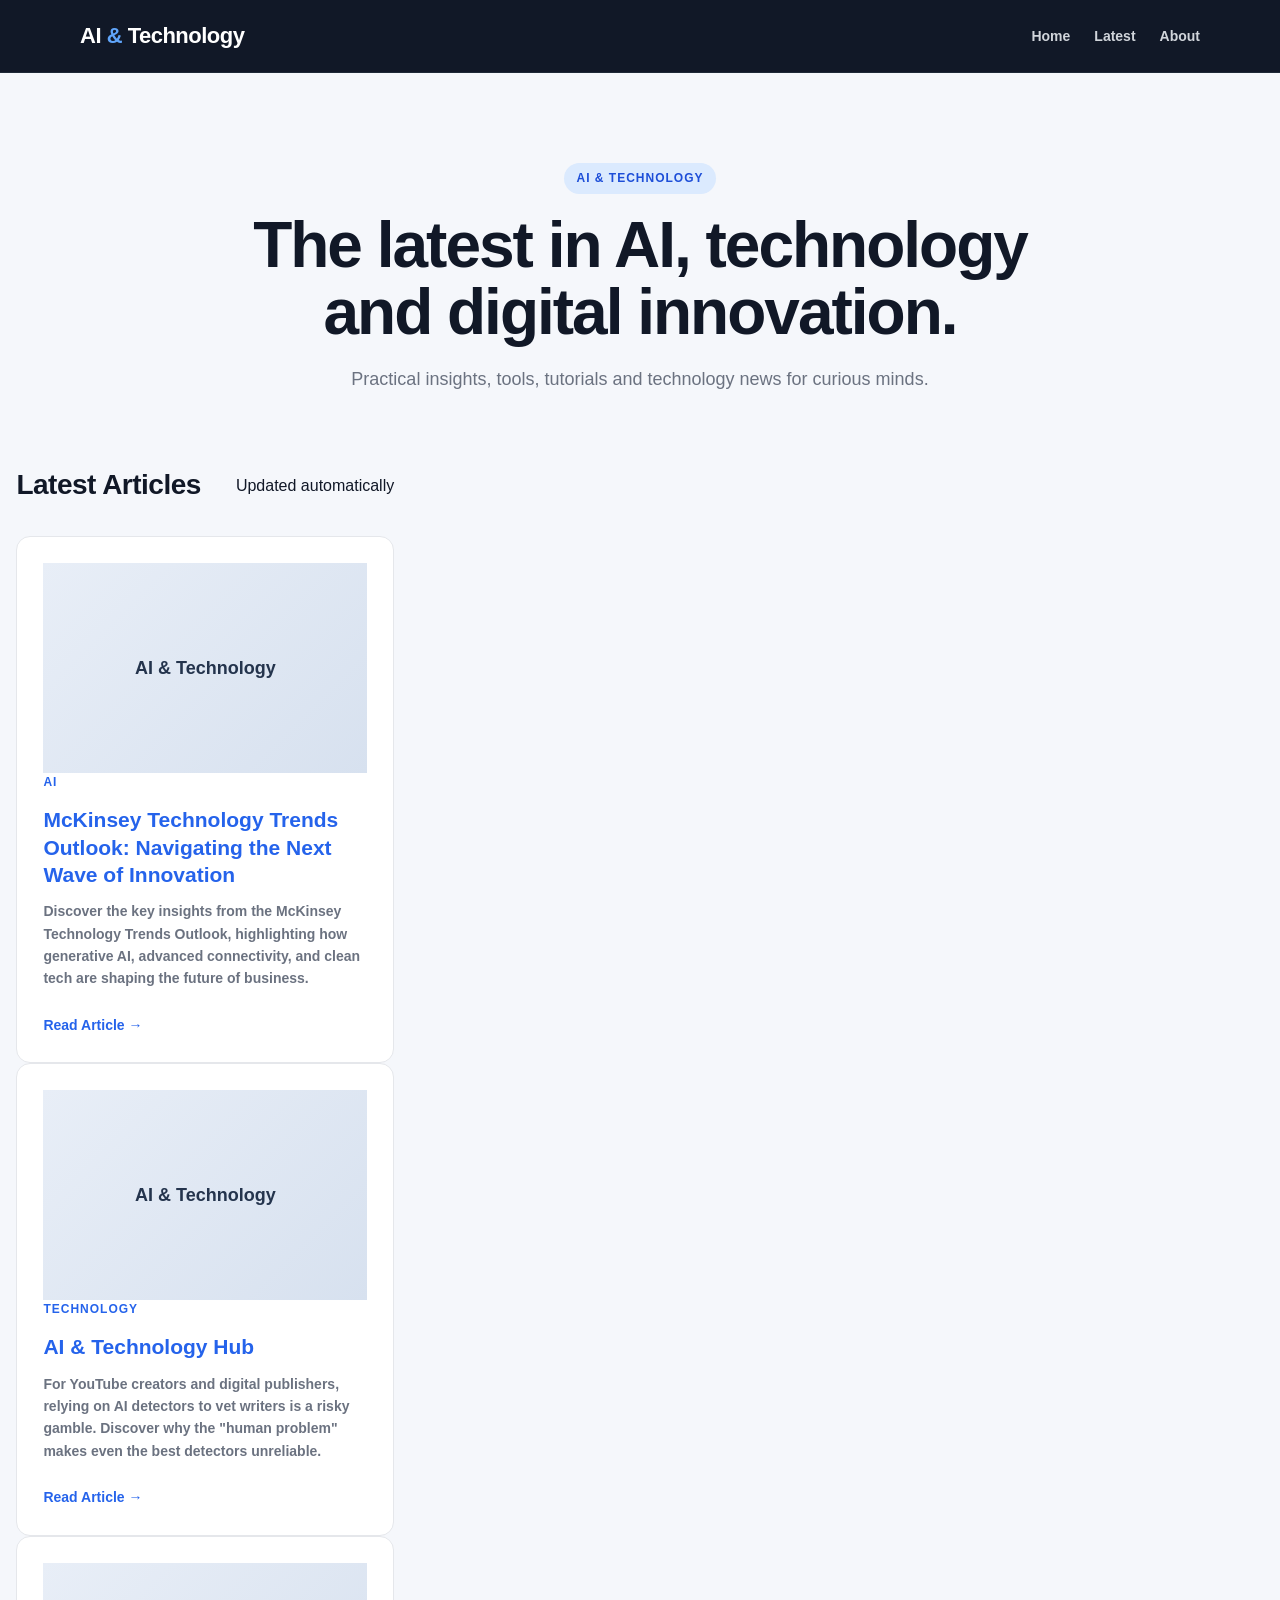
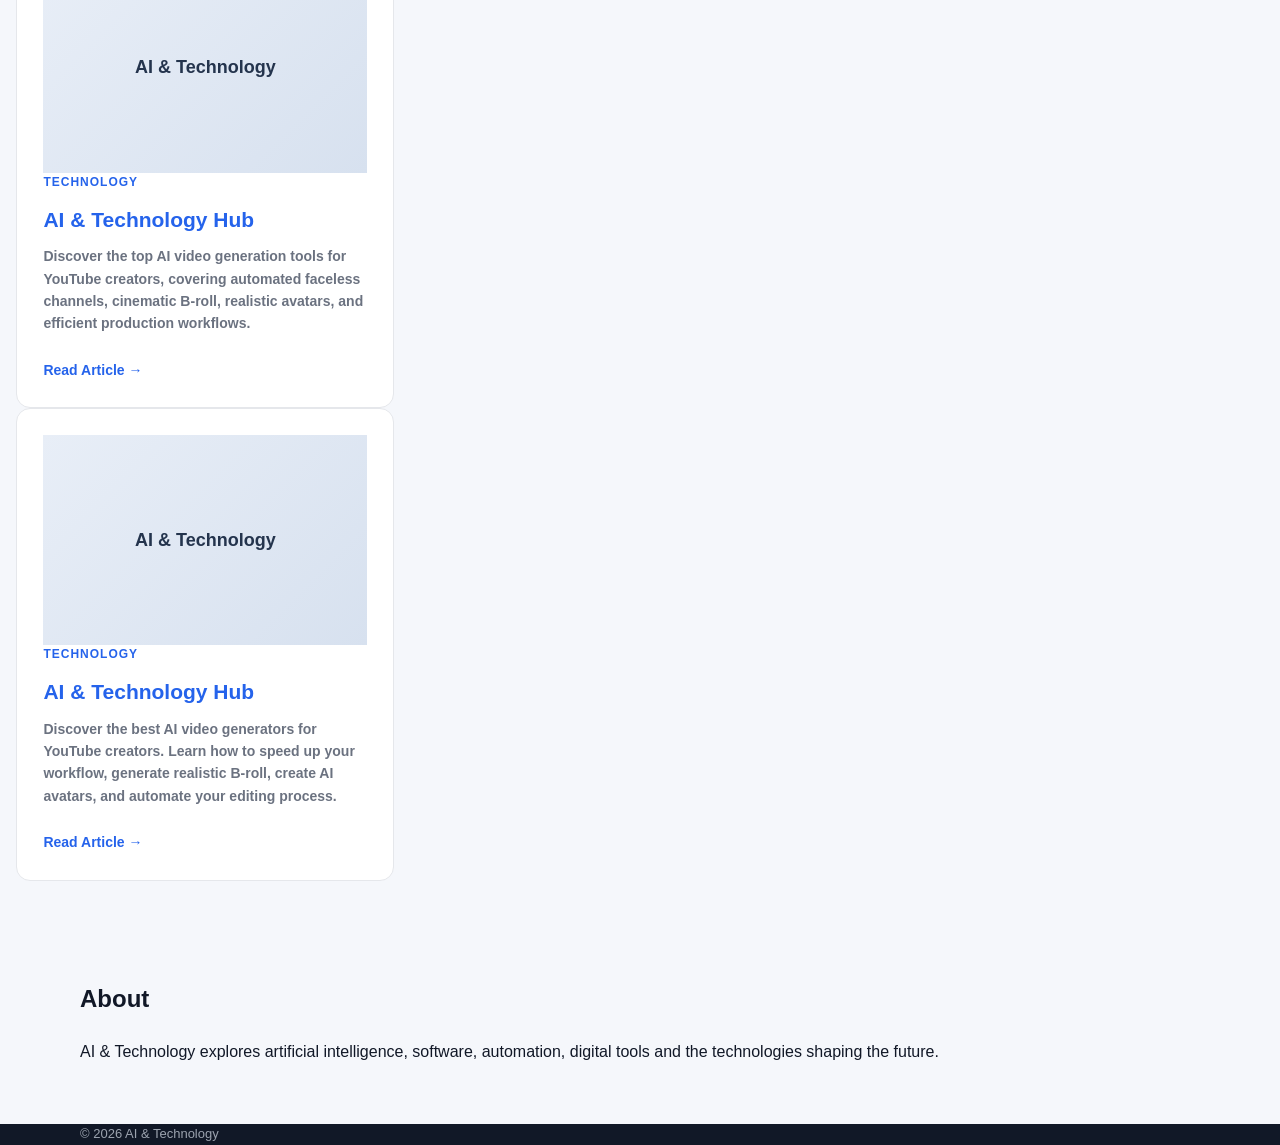
<file: index.html>
<!DOCTYPE html>

<html lang="en">

<head>

    <meta charset="UTF-8">

    <meta
        name="viewport"
        content="width=device-width, initial-scale=1.0"
    >

    <title>
        AI & Technology
    </title>

    <meta
        name="description"
        content="AI, technology, software, automation and digital innovation."
    >

    <link
        rel="stylesheet"
        href="style.css"
    >

</head>


<body>


<header class="site-header">

    <div class="container header-inner">

        <a
            href="index.html"
            class="logo"
        >
            AI <span>&</span> Technology
        </a>

        <nav>

            <a href="index.html">
                Home
            </a>

            <a href="#latest">
                Latest
            </a>

            <a href="#about">
                About
            </a>

        </nav>

    </div>

</header>


<section class="hero">

    <div class="container">

        <div class="hero-label">
            AI & TECHNOLOGY
        </div>

        <h1>
            The latest in AI,
            technology and
            digital innovation.
        </h1>

        <p>
            Practical insights, tools,
            tutorials and technology
            news for curious minds.
        </p>

    </div>

</section>


<section
    class="articles"
    id="latest"
>

    <div class="container">

        <div class="section-header">

            <h2>
                Latest Articles
            </h2>

            <span>
                Updated automatically
            </span>

        </div>


        <div class="articles-grid">

            

        <article class="card">

            <a href="posts/mckinsey-technology-trends-outlook-navigating-the-next-wave-of-innovation.html">

                <div class="card-image">

                    
            <div class="card-image-placeholder">
                AI & Technology
            </div>
            

                </div>

                <div class="card-body">

                    <div class="card-category">
                        AI
                    </div>

                    <h3>
                        McKinsey Technology Trends Outlook: Navigating the Next Wave of Innovation
                    </h3>

                    <p>
                        Discover the key insights from the McKinsey Technology Trends Outlook, highlighting how generative AI, advanced connectivity, and clean tech are shaping the future of business.
                    </p>

                    <span class="read-more">
                        Read Article →
                    </span>

                </div>

            </a>

        </article>

        

        <article class="card">

            <a href="posts/the-worlds-most-reliable-ai-detectors-have-a-human-problemand-its-hurting-creators.html">

                <div class="card-image">

                    
            <div class="card-image-placeholder">
                AI & Technology
            </div>
            

                </div>

                <div class="card-body">

                    <div class="card-category">
                        Technology
                    </div>

                    <h3>
                        AI & Technology Hub
                    </h3>

                    <p>
                        For YouTube creators and digital publishers, relying on AI detectors to vet writers is a risky gamble. Discover why the &quot;human problem&quot; makes even the best detectors unreliable.
                    </p>

                    <span class="read-more">
                        Read Article →
                    </span>

                </div>

            </a>

        </article>

        

        <article class="card">

            <a href="posts/best-ai-video-generators-for-youtube-creators.html">

                <div class="card-image">

                    
            <div class="card-image-placeholder">
                AI & Technology
            </div>
            

                </div>

                <div class="card-body">

                    <div class="card-category">
                        Technology
                    </div>

                    <h3>
                        AI & Technology Hub
                    </h3>

                    <p>
                        Discover the top AI video generation tools for YouTube creators, covering automated faceless channels, cinematic B-roll, realistic avatars, and efficient production workflows.
                    </p>

                    <span class="read-more">
                        Read Article →
                    </span>

                </div>

            </a>

        </article>

        

        <article class="card">

            <a href="posts/best-ai-video-generators-for-youtube-creators-boost-your-production-workflow.html">

                <div class="card-image">

                    
            <div class="card-image-placeholder">
                AI & Technology
            </div>
            

                </div>

                <div class="card-body">

                    <div class="card-category">
                        Technology
                    </div>

                    <h3>
                        AI & Technology Hub
                    </h3>

                    <p>
                        Discover the best AI video generators for YouTube creators. Learn how to speed up your workflow, generate realistic B-roll, create AI avatars, and automate your editing process.
                    </p>

                    <span class="read-more">
                        Read Article →
                    </span>

                </div>

            </a>

        </article>

        

        </div>

    </div>

</section>


<section
    class="about"
    id="about"
>

    <div class="container">

        <h2>
            About
        </h2>

        <p>
            AI & Technology explores
            artificial intelligence,
            software, automation,
            digital tools and the
            technologies shaping the future.
        </p>

    </div>

</section>


<footer class="footer">

    <div class="container">

        <p>
            © 2026 AI & Technology
        </p>

    </div>

</footer>


</body>

</html>
</file>
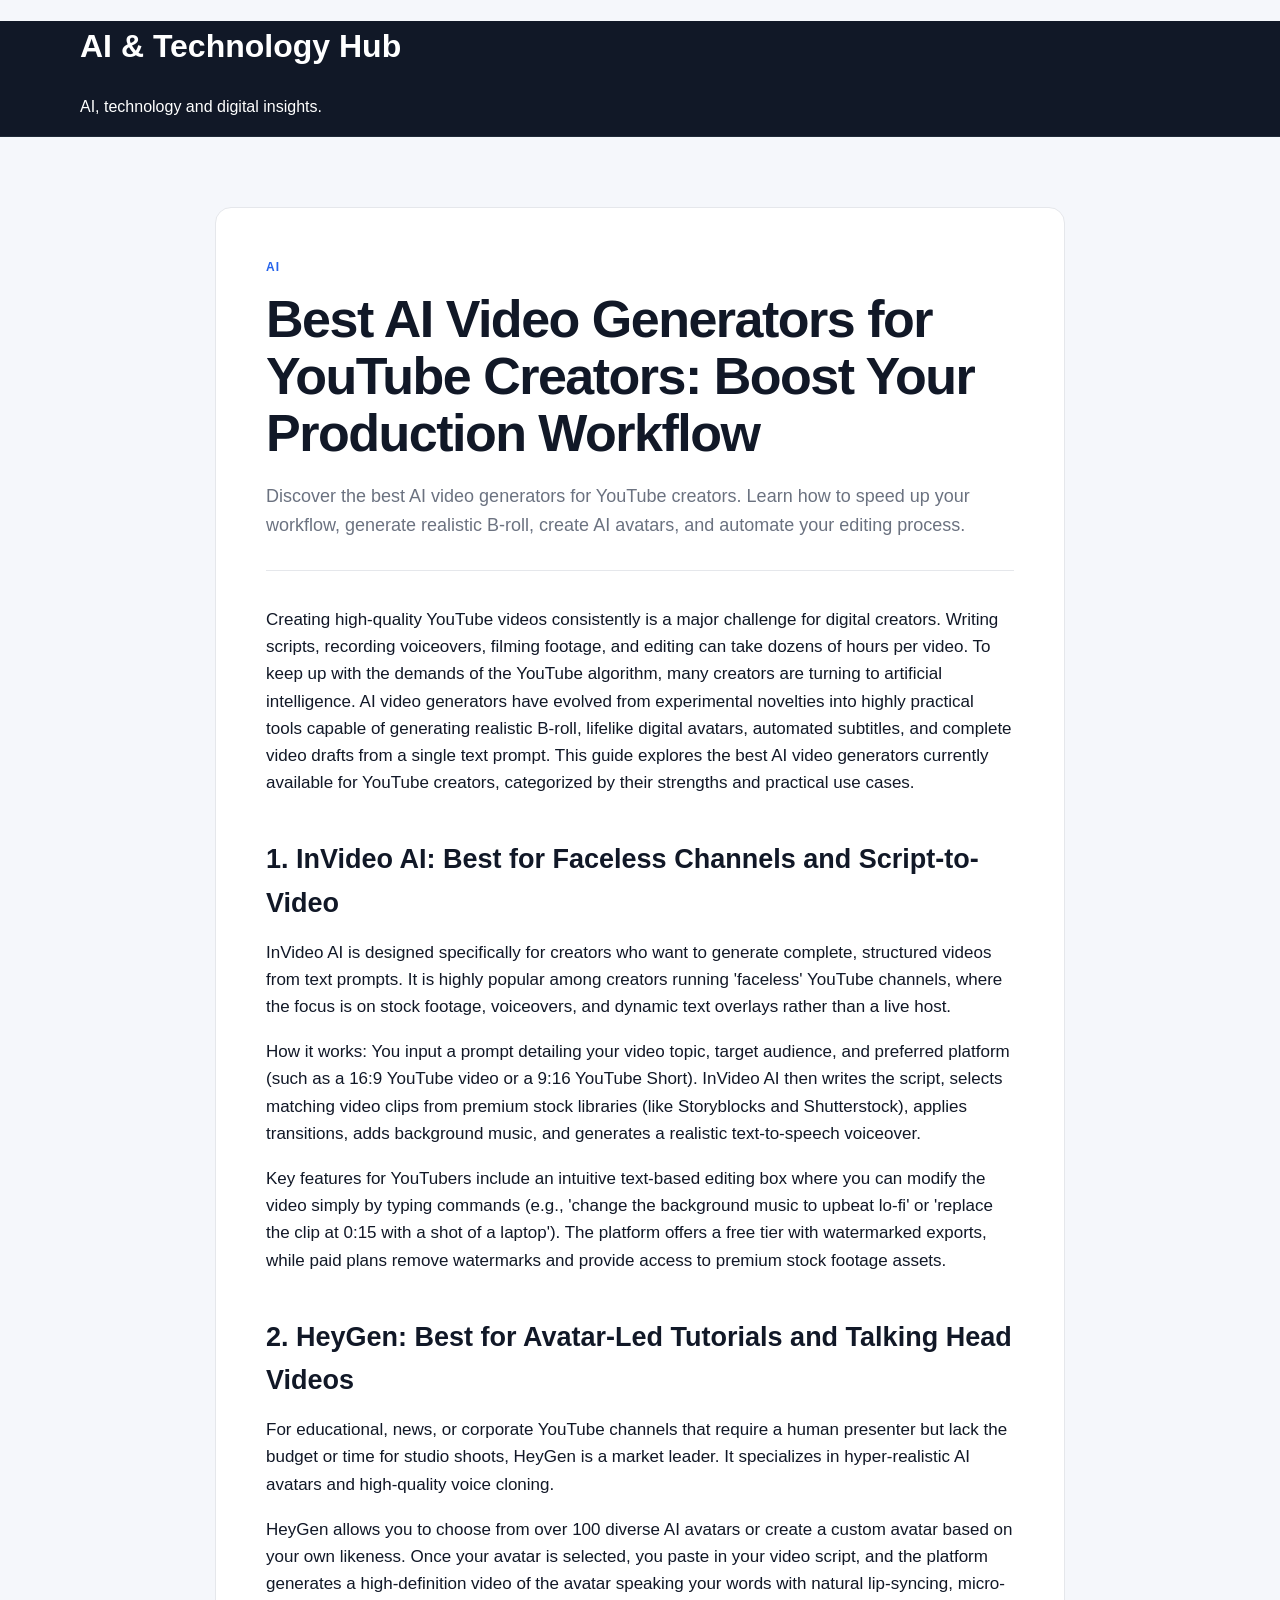
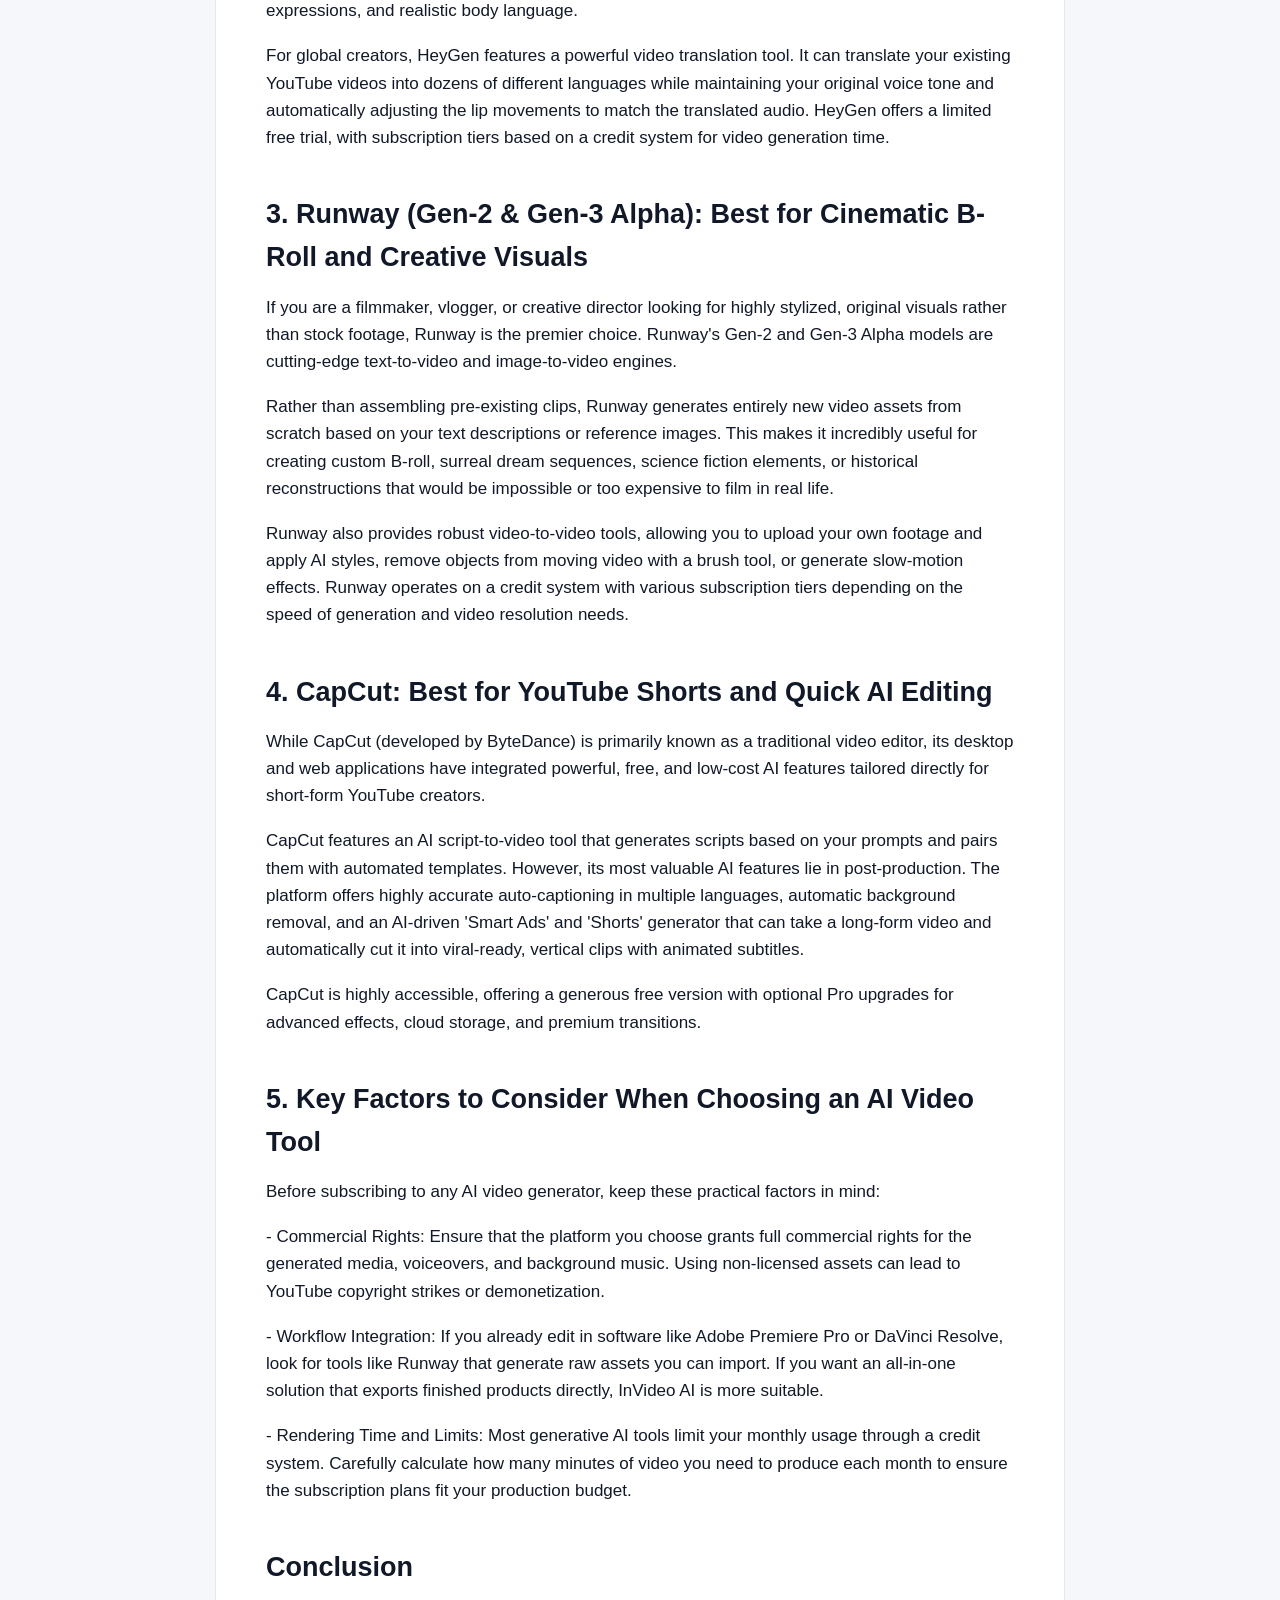
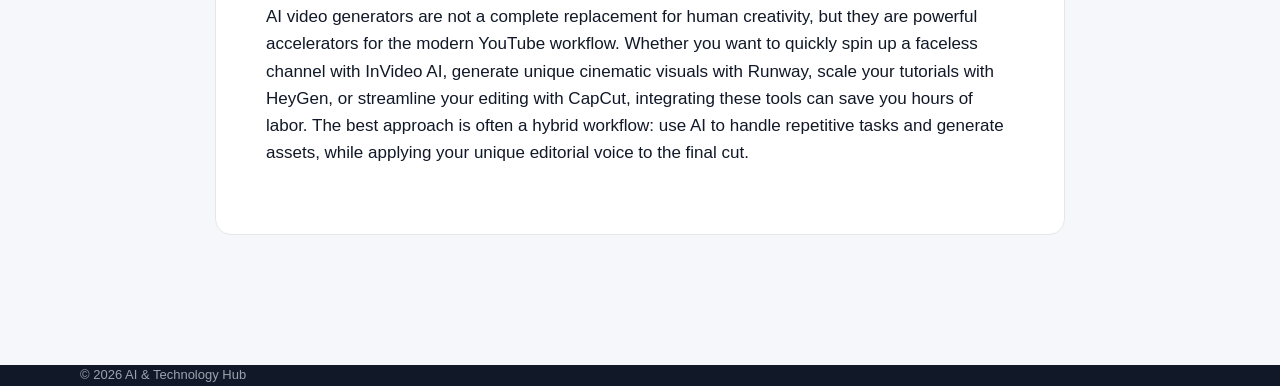
<file: posts/best-ai-video-generators-for-youtube-creators-boost-your-production-workflow.html>
<!DOCTYPE html>
<html lang="en">

<head>

    <meta charset="UTF-8">

    <meta name="viewport"
          content="width=device-width, initial-scale=1.0">

    <title>Best AI Video Generators for YouTube Creators: Boost Your Production Workflow</title>

    <meta name="description"
          content="Discover the best AI video generators for YouTube creators. Learn how to speed up your workflow, generate realistic B-roll, create AI avatars, and automate your editing process.">

    <meta property="og:title"
          content="Best AI Video Generators for YouTube Creators: Boost Your Production Workflow">

    <meta property="og:description"
          content="Discover the best AI video generators for YouTube creators. Learn how to speed up your workflow, generate realistic B-roll, create AI avatars, and automate your editing process.">

    <meta name="robots"
          content="index, follow">

    <link rel="stylesheet"
          href="../style.css">

</head>

<body>

<header>

    <div class="container">

        <h1>AI & Technology Hub</h1>

        <p>AI, technology and digital insights.</p>

    </div>

</header>


<main class="container article-page">

    <article>

        <div class="category">
            AI
        </div>

        <h1>Best AI Video Generators for YouTube Creators: Boost Your Production Workflow</h1>

        <p class="article-description">
            Discover the best AI video generators for YouTube creators. Learn how to speed up your workflow, generate realistic B-roll, create AI avatars, and automate your editing process.
        </p>

        <div class="article-content">

            <p>
                Creating high-quality YouTube videos consistently is a major challenge for digital creators. Writing scripts, recording voiceovers, filming footage, and editing can take dozens of hours per video. To keep up with the demands of the YouTube algorithm, many creators are turning to artificial intelligence. AI video generators have evolved from experimental novelties into highly practical tools capable of generating realistic B-roll, lifelike digital avatars, automated subtitles, and complete video drafts from a single text prompt. This guide explores the best AI video generators currently available for YouTube creators, categorized by their strengths and practical use cases.
            </p>

            
        <section>
            <h2>1. InVideo AI: Best for Faceless Channels and Script-to-Video</h2>
            <p>InVideo AI is designed specifically for creators who want to generate complete, structured videos from text prompts. It is highly popular among creators running &#x27;faceless&#x27; YouTube channels, where the focus is on stock footage, voiceovers, and dynamic text overlays rather than a live host.</p>
<p>How it works: You input a prompt detailing your video topic, target audience, and preferred platform (such as a 16:9 YouTube video or a 9:16 YouTube Short). InVideo AI then writes the script, selects matching video clips from premium stock libraries (like Storyblocks and Shutterstock), applies transitions, adds background music, and generates a realistic text-to-speech voiceover.</p>
<p>Key features for YouTubers include an intuitive text-based editing box where you can modify the video simply by typing commands (e.g., &#x27;change the background music to upbeat lo-fi&#x27; or &#x27;replace the clip at 0:15 with a shot of a laptop&#x27;). The platform offers a free tier with watermarked exports, while paid plans remove watermarks and provide access to premium stock footage assets.</p>

        </section>
        
        <section>
            <h2>2. HeyGen: Best for Avatar-Led Tutorials and Talking Head Videos</h2>
            <p>For educational, news, or corporate YouTube channels that require a human presenter but lack the budget or time for studio shoots, HeyGen is a market leader. It specializes in hyper-realistic AI avatars and high-quality voice cloning.</p>
<p>HeyGen allows you to choose from over 100 diverse AI avatars or create a custom avatar based on your own likeness. Once your avatar is selected, you paste in your video script, and the platform generates a high-definition video of the avatar speaking your words with natural lip-syncing, micro-expressions, and realistic body language.</p>
<p>For global creators, HeyGen features a powerful video translation tool. It can translate your existing YouTube videos into dozens of different languages while maintaining your original voice tone and automatically adjusting the lip movements to match the translated audio. HeyGen offers a limited free trial, with subscription tiers based on a credit system for video generation time.</p>

        </section>
        
        <section>
            <h2>3. Runway (Gen-2 &amp; Gen-3 Alpha): Best for Cinematic B-Roll and Creative Visuals</h2>
            <p>If you are a filmmaker, vlogger, or creative director looking for highly stylized, original visuals rather than stock footage, Runway is the premier choice. Runway&#x27;s Gen-2 and Gen-3 Alpha models are cutting-edge text-to-video and image-to-video engines.</p>
<p>Rather than assembling pre-existing clips, Runway generates entirely new video assets from scratch based on your text descriptions or reference images. This makes it incredibly useful for creating custom B-roll, surreal dream sequences, science fiction elements, or historical reconstructions that would be impossible or too expensive to film in real life.</p>
<p>Runway also provides robust video-to-video tools, allowing you to upload your own footage and apply AI styles, remove objects from moving video with a brush tool, or generate slow-motion effects. Runway operates on a credit system with various subscription tiers depending on the speed of generation and video resolution needs.</p>

        </section>
        
        <section>
            <h2>4. CapCut: Best for YouTube Shorts and Quick AI Editing</h2>
            <p>While CapCut (developed by ByteDance) is primarily known as a traditional video editor, its desktop and web applications have integrated powerful, free, and low-cost AI features tailored directly for short-form YouTube creators.</p>
<p>CapCut features an AI script-to-video tool that generates scripts based on your prompts and pairs them with automated templates. However, its most valuable AI features lie in post-production. The platform offers highly accurate auto-captioning in multiple languages, automatic background removal, and an AI-driven &#x27;Smart Ads&#x27; and &#x27;Shorts&#x27; generator that can take a long-form video and automatically cut it into viral-ready, vertical clips with animated subtitles.</p>
<p>CapCut is highly accessible, offering a generous free version with optional Pro upgrades for advanced effects, cloud storage, and premium transitions.</p>

        </section>
        
        <section>
            <h2>5. Key Factors to Consider When Choosing an AI Video Tool</h2>
            <p>Before subscribing to any AI video generator, keep these practical factors in mind:</p>
<p>- Commercial Rights: Ensure that the platform you choose grants full commercial rights for the generated media, voiceovers, and background music. Using non-licensed assets can lead to YouTube copyright strikes or demonetization.</p>
<p>- Workflow Integration: If you already edit in software like Adobe Premiere Pro or DaVinci Resolve, look for tools like Runway that generate raw assets you can import. If you want an all-in-one solution that exports finished products directly, InVideo AI is more suitable.</p>
<p>- Rendering Time and Limits: Most generative AI tools limit your monthly usage through a credit system. Carefully calculate how many minutes of video you need to produce each month to ensure the subscription plans fit your production budget.</p>

        </section>
        

            <section>

                <h2>Conclusion</h2>

                <p>
                    AI video generators are not a complete replacement for human creativity, but they are powerful accelerators for the modern YouTube workflow. Whether you want to quickly spin up a faceless channel with InVideo AI, generate unique cinematic visuals with Runway, scale your tutorials with HeyGen, or streamline your editing with CapCut, integrating these tools can save you hours of labor. The best approach is often a hybrid workflow: use AI to handle repetitive tasks and generate assets, while applying your unique editorial voice to the final cut.
                </p>

            </section>

        </div>

    </article>

</main>


<footer>

    <div class="container">

        <p>
            © 2026 AI & Technology Hub
        </p>

    </div>

</footer>

</body>

</html>
</file>
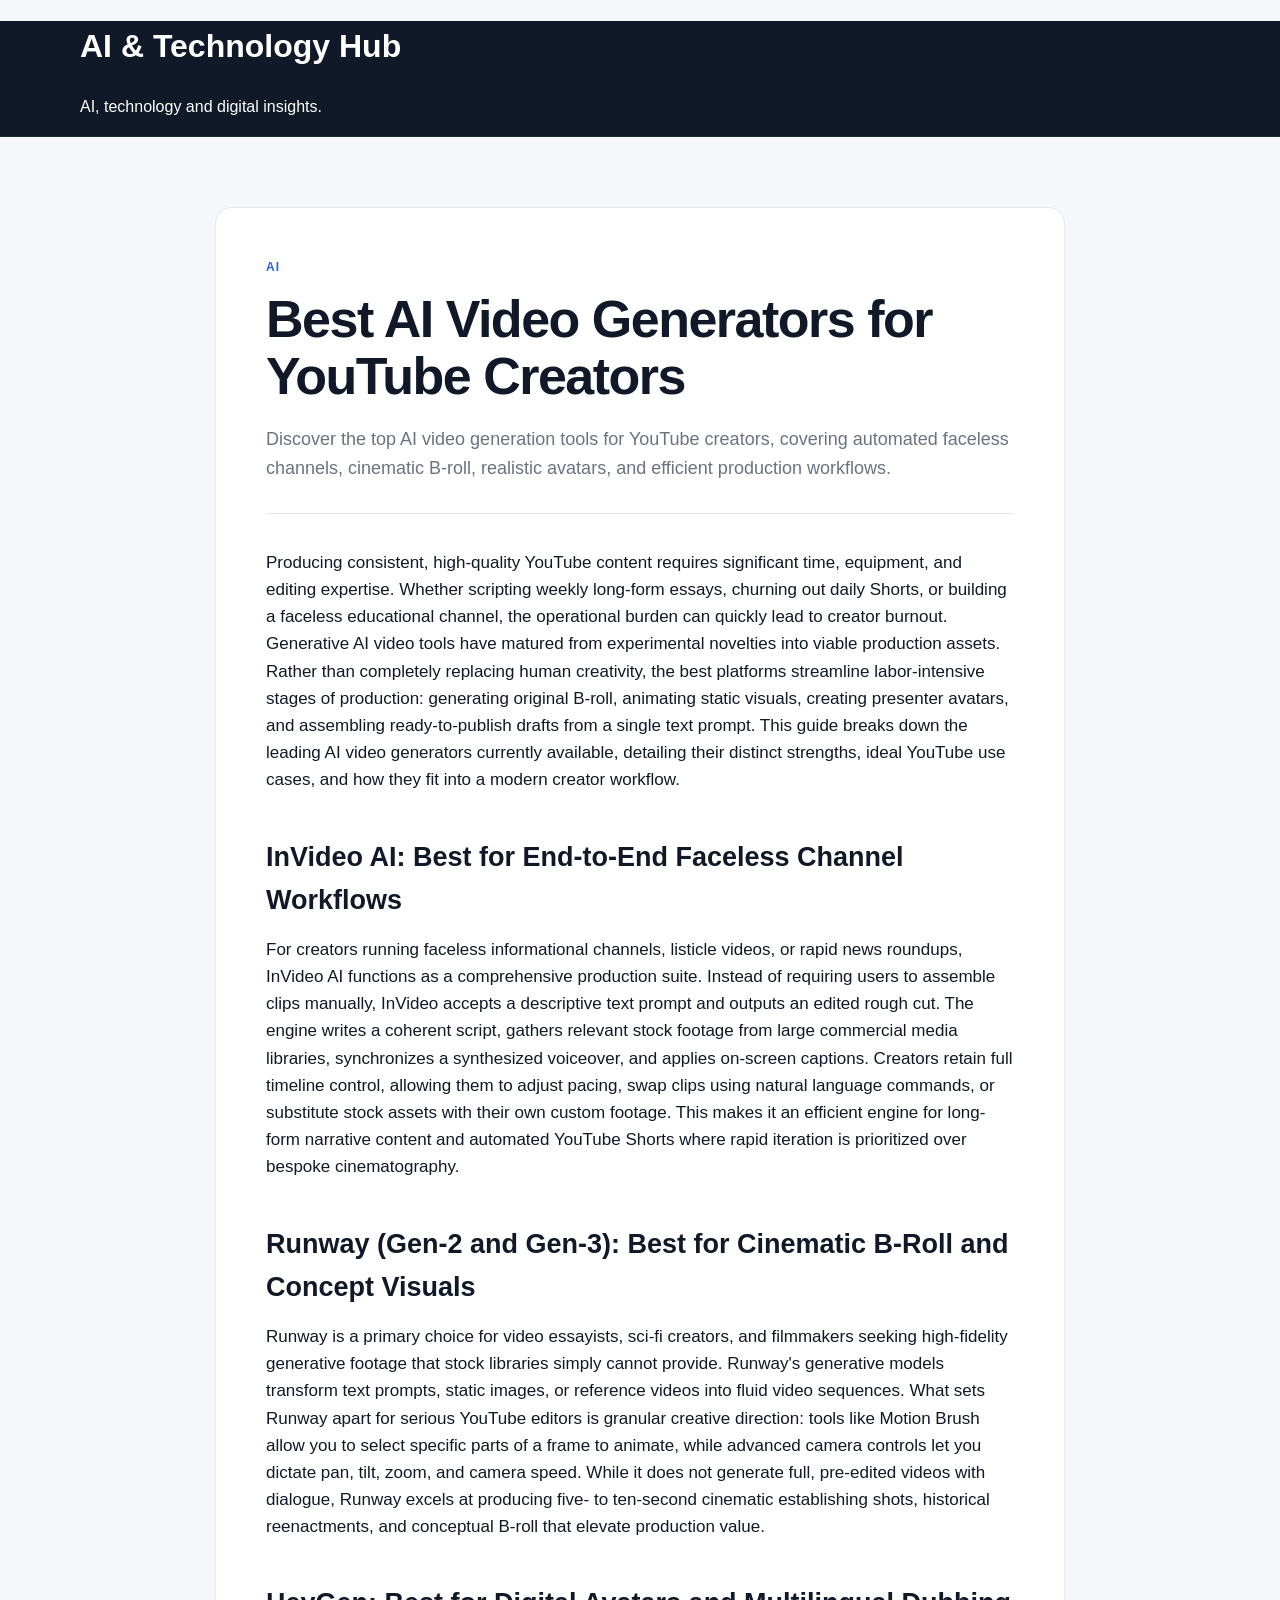
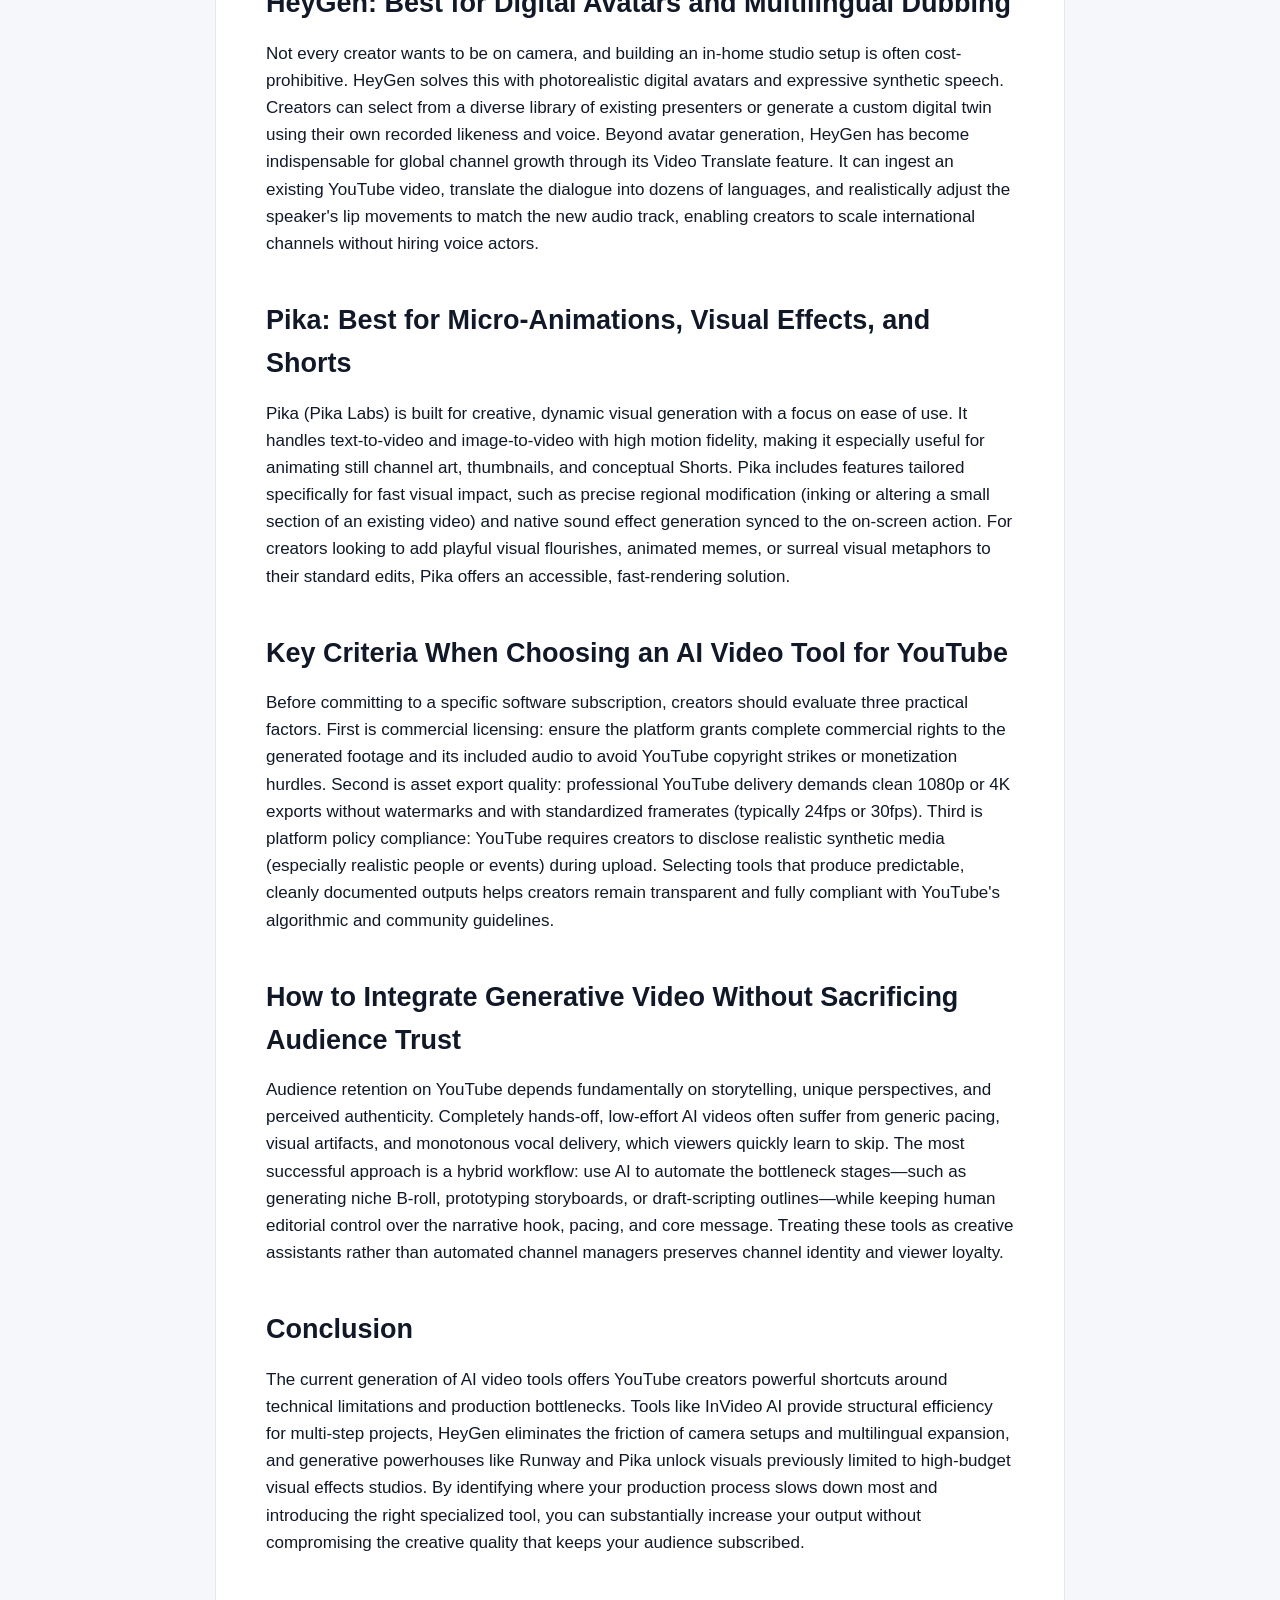
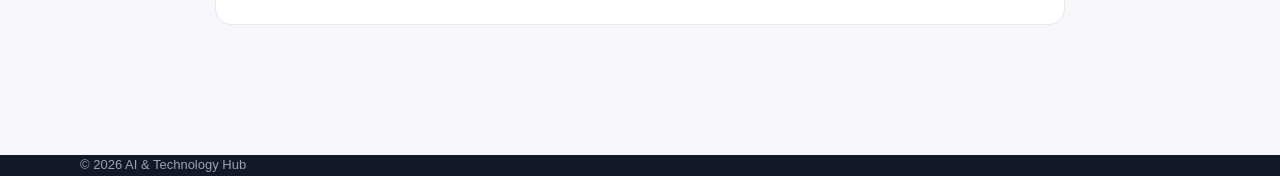
<file: posts/best-ai-video-generators-for-youtube-creators.html>
<!DOCTYPE html>
<html lang="en">

<head>

    <meta charset="UTF-8">

    <meta name="viewport"
          content="width=device-width, initial-scale=1.0">

    <title>Best AI Video Generators for YouTube Creators</title>

    <meta name="description"
          content="Discover the top AI video generation tools for YouTube creators, covering automated faceless channels, cinematic B-roll, realistic avatars, and efficient production workflows.">

    <meta property="og:title"
          content="Best AI Video Generators for YouTube Creators">

    <meta property="og:description"
          content="Discover the top AI video generation tools for YouTube creators, covering automated faceless channels, cinematic B-roll, realistic avatars, and efficient production workflows.">

    <meta name="robots"
          content="index, follow">

    <link rel="stylesheet"
          href="../style.css">

</head>

<body>

<header>

    <div class="container">

        <h1>AI & Technology Hub</h1>

        <p>AI, technology and digital insights.</p>

    </div>

</header>


<main class="container article-page">

    <article>

        <div class="category">
            AI
        </div>

        <h1>Best AI Video Generators for YouTube Creators</h1>

        <p class="article-description">
            Discover the top AI video generation tools for YouTube creators, covering automated faceless channels, cinematic B-roll, realistic avatars, and efficient production workflows.
        </p>

        <div class="article-content">

            <p>
                Producing consistent, high-quality YouTube content requires significant time, equipment, and editing expertise. Whether scripting weekly long-form essays, churning out daily Shorts, or building a faceless educational channel, the operational burden can quickly lead to creator burnout. Generative AI video tools have matured from experimental novelties into viable production assets. Rather than completely replacing human creativity, the best platforms streamline labor-intensive stages of production: generating original B-roll, animating static visuals, creating presenter avatars, and assembling ready-to-publish drafts from a single text prompt. This guide breaks down the leading AI video generators currently available, detailing their distinct strengths, ideal YouTube use cases, and how they fit into a modern creator workflow.
            </p>

            
        <section>
            <h2>InVideo AI: Best for End-to-End Faceless Channel Workflows</h2>
            <p>For creators running faceless informational channels, listicle videos, or rapid news roundups, InVideo AI functions as a comprehensive production suite. Instead of requiring users to assemble clips manually, InVideo accepts a descriptive text prompt and outputs an edited rough cut. The engine writes a coherent script, gathers relevant stock footage from large commercial media libraries, synchronizes a synthesized voiceover, and applies on-screen captions. Creators retain full timeline control, allowing them to adjust pacing, swap clips using natural language commands, or substitute stock assets with their own custom footage. This makes it an efficient engine for long-form narrative content and automated YouTube Shorts where rapid iteration is prioritized over bespoke cinematography.</p>

        </section>
        
        <section>
            <h2>Runway (Gen-2 and Gen-3): Best for Cinematic B-Roll and Concept Visuals</h2>
            <p>Runway is a primary choice for video essayists, sci-fi creators, and filmmakers seeking high-fidelity generative footage that stock libraries simply cannot provide. Runway&#x27;s generative models transform text prompts, static images, or reference videos into fluid video sequences. What sets Runway apart for serious YouTube editors is granular creative direction: tools like Motion Brush allow you to select specific parts of a frame to animate, while advanced camera controls let you dictate pan, tilt, zoom, and camera speed. While it does not generate full, pre-edited videos with dialogue, Runway excels at producing five- to ten-second cinematic establishing shots, historical reenactments, and conceptual B-roll that elevate production value.</p>

        </section>
        
        <section>
            <h2>HeyGen: Best for Digital Avatars and Multilingual Dubbing</h2>
            <p>Not every creator wants to be on camera, and building an in-home studio setup is often cost-prohibitive. HeyGen solves this with photorealistic digital avatars and expressive synthetic speech. Creators can select from a diverse library of existing presenters or generate a custom digital twin using their own recorded likeness and voice. Beyond avatar generation, HeyGen has become indispensable for global channel growth through its Video Translate feature. It can ingest an existing YouTube video, translate the dialogue into dozens of languages, and realistically adjust the speaker&#x27;s lip movements to match the new audio track, enabling creators to scale international channels without hiring voice actors.</p>

        </section>
        
        <section>
            <h2>Pika: Best for Micro-Animations, Visual Effects, and Shorts</h2>
            <p>Pika (Pika Labs) is built for creative, dynamic visual generation with a focus on ease of use. It handles text-to-video and image-to-video with high motion fidelity, making it especially useful for animating still channel art, thumbnails, and conceptual Shorts. Pika includes features tailored specifically for fast visual impact, such as precise regional modification (inking or altering a small section of an existing video) and native sound effect generation synced to the on-screen action. For creators looking to add playful visual flourishes, animated memes, or surreal visual metaphors to their standard edits, Pika offers an accessible, fast-rendering solution.</p>

        </section>
        
        <section>
            <h2>Key Criteria When Choosing an AI Video Tool for YouTube</h2>
            <p>Before committing to a specific software subscription, creators should evaluate three practical factors. First is commercial licensing: ensure the platform grants complete commercial rights to the generated footage and its included audio to avoid YouTube copyright strikes or monetization hurdles. Second is asset export quality: professional YouTube delivery demands clean 1080p or 4K exports without watermarks and with standardized framerates (typically 24fps or 30fps). Third is platform policy compliance: YouTube requires creators to disclose realistic synthetic media (especially realistic people or events) during upload. Selecting tools that produce predictable, cleanly documented outputs helps creators remain transparent and fully compliant with YouTube&#x27;s algorithmic and community guidelines.</p>

        </section>
        
        <section>
            <h2>How to Integrate Generative Video Without Sacrificing Audience Trust</h2>
            <p>Audience retention on YouTube depends fundamentally on storytelling, unique perspectives, and perceived authenticity. Completely hands-off, low-effort AI videos often suffer from generic pacing, visual artifacts, and monotonous vocal delivery, which viewers quickly learn to skip. The most successful approach is a hybrid workflow: use AI to automate the bottleneck stages—such as generating niche B-roll, prototyping storyboards, or draft-scripting outlines—while keeping human editorial control over the narrative hook, pacing, and core message. Treating these tools as creative assistants rather than automated channel managers preserves channel identity and viewer loyalty.</p>

        </section>
        

            <section>

                <h2>Conclusion</h2>

                <p>
                    The current generation of AI video tools offers YouTube creators powerful shortcuts around technical limitations and production bottlenecks. Tools like InVideo AI provide structural efficiency for multi-step projects, HeyGen eliminates the friction of camera setups and multilingual expansion, and generative powerhouses like Runway and Pika unlock visuals previously limited to high-budget visual effects studios. By identifying where your production process slows down most and introducing the right specialized tool, you can substantially increase your output without compromising the creative quality that keeps your audience subscribed.
                </p>

            </section>

        </div>

    </article>

</main>


<footer>

    <div class="container">

        <p>
            © 2026 AI & Technology Hub
        </p>

    </div>

</footer>

</body>

</html>
</file>
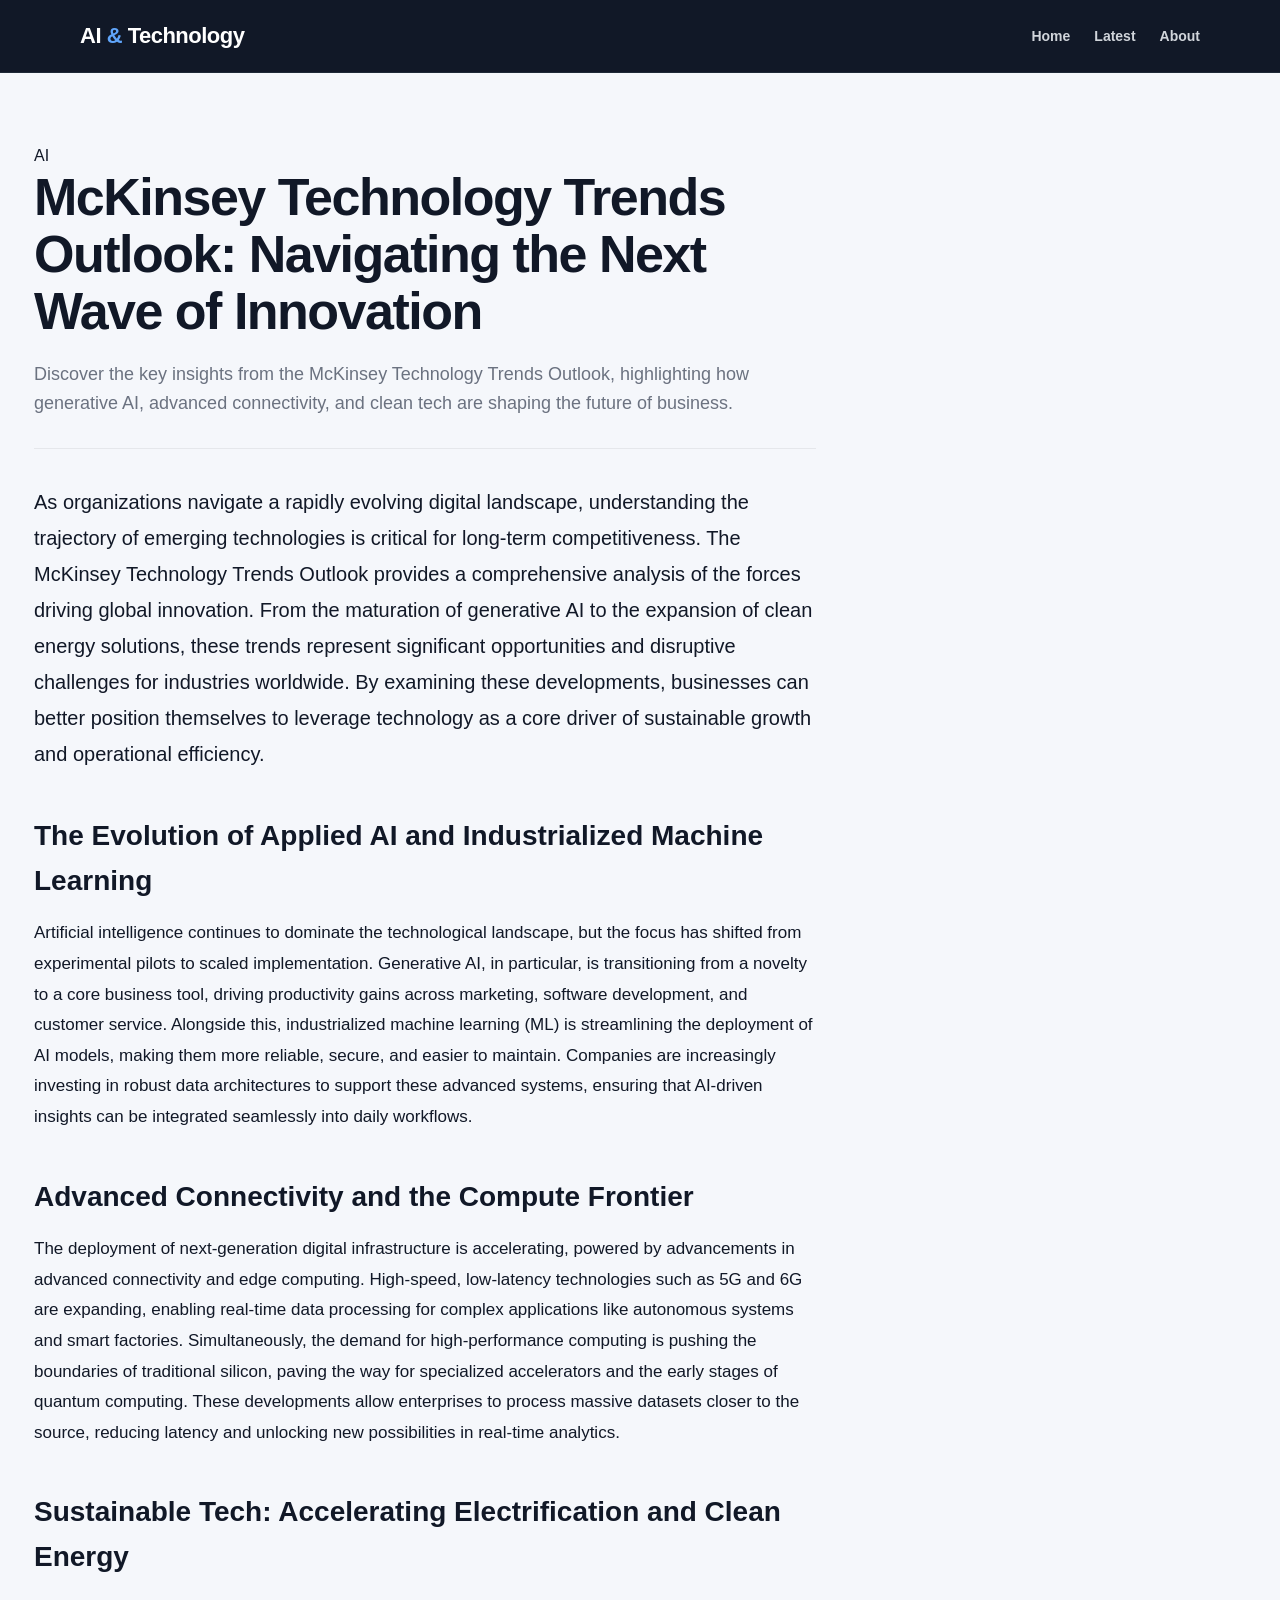
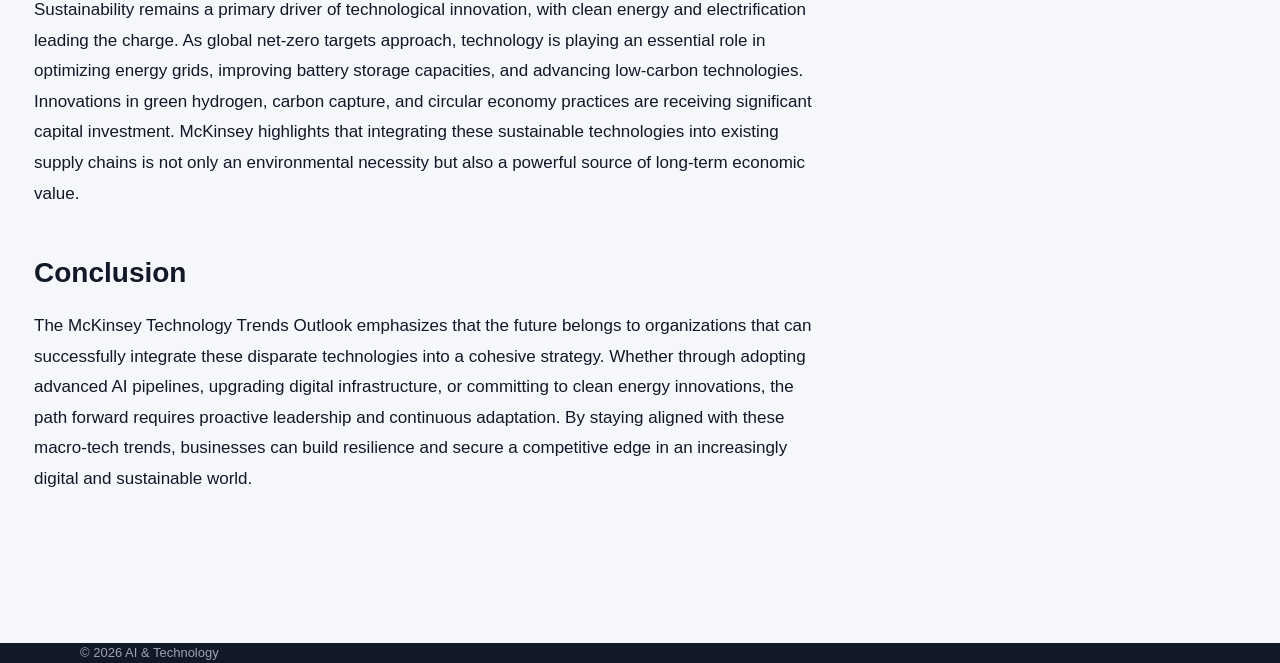
<file: posts/mckinsey-technology-trends-outlook-navigating-the-next-wave-of-innovation.html>
<!DOCTYPE html>

<html lang="en">

<head>

    <meta charset="UTF-8">

    <meta
        name="viewport"
        content="width=device-width, initial-scale=1.0"
    >

    <title>McKinsey Technology Trends Outlook: Navigating the Next Wave of Innovation</title>

    <meta
        name="description"
        content="Discover the key insights from the McKinsey Technology Trends Outlook, highlighting how generative AI, advanced connectivity, and clean tech are shaping the future of business."
    >

    <link
        rel="stylesheet"
        href="../style.css"
    >

</head>

<body>

<header class="site-header">

    <div class="container header-inner">

        <a
            href="../index.html"
            class="logo"
        >
            AI <span>&</span> Technology
        </a>

        <nav>

            <a href="../index.html">
                Home
            </a>

            <a href="../index.html#latest">
                Latest
            </a>

            <a href="../index.html#about">
                About
            </a>

        </nav>

    </div>

</header>


<main class="article-page">

    <div class="container">

        <div class="article-category">
            AI
        </div>

        <h1>
            McKinsey Technology Trends Outlook: Navigating the Next Wave of Innovation
        </h1>

        <p class="article-description">
            Discover the key insights from the McKinsey Technology Trends Outlook, highlighting how generative AI, advanced connectivity, and clean tech are shaping the future of business.
        </p>

        

        <div class="article-content">

            <p class="article-introduction">
                As organizations navigate a rapidly evolving digital landscape, understanding the trajectory of emerging technologies is critical for long-term competitiveness. The McKinsey Technology Trends Outlook provides a comprehensive analysis of the forces driving global innovation. From the maturation of generative AI to the expansion of clean energy solutions, these trends represent significant opportunities and disruptive challenges for industries worldwide. By examining these developments, businesses can better position themselves to leverage technology as a core driver of sustainable growth and operational efficiency.
            </p>

            
        <section class="article-section">
            <h2>The Evolution of Applied AI and Industrialized Machine Learning</h2>
            <p>Artificial intelligence continues to dominate the technological landscape, but the focus has shifted from experimental pilots to scaled implementation. Generative AI, in particular, is transitioning from a novelty to a core business tool, driving productivity gains across marketing, software development, and customer service. Alongside this, industrialized machine learning (ML) is streamlining the deployment of AI models, making them more reliable, secure, and easier to maintain. Companies are increasingly investing in robust data architectures to support these advanced systems, ensuring that AI-driven insights can be integrated seamlessly into daily workflows.</p>
        </section>
        
        <section class="article-section">
            <h2>Advanced Connectivity and the Compute Frontier</h2>
            <p>The deployment of next-generation digital infrastructure is accelerating, powered by advancements in advanced connectivity and edge computing. High-speed, low-latency technologies such as 5G and 6G are expanding, enabling real-time data processing for complex applications like autonomous systems and smart factories. Simultaneously, the demand for high-performance computing is pushing the boundaries of traditional silicon, paving the way for specialized accelerators and the early stages of quantum computing. These developments allow enterprises to process massive datasets closer to the source, reducing latency and unlocking new possibilities in real-time analytics.</p>
        </section>
        
        <section class="article-section">
            <h2>Sustainable Tech: Accelerating Electrification and Clean Energy</h2>
            <p>Sustainability remains a primary driver of technological innovation, with clean energy and electrification leading the charge. As global net-zero targets approach, technology is playing an essential role in optimizing energy grids, improving battery storage capacities, and advancing low-carbon technologies. Innovations in green hydrogen, carbon capture, and circular economy practices are receiving significant capital investment. McKinsey highlights that integrating these sustainable technologies into existing supply chains is not only an environmental necessity but also a powerful source of long-term economic value.</p>
        </section>
        

            <section class="article-section">

                <h2>
                    Conclusion
                </h2>

                <p>
                    The McKinsey Technology Trends Outlook emphasizes that the future belongs to organizations that can successfully integrate these disparate technologies into a cohesive strategy. Whether through adopting advanced AI pipelines, upgrading digital infrastructure, or committing to clean energy innovations, the path forward requires proactive leadership and continuous adaptation. By staying aligned with these macro-tech trends, businesses can build resilience and secure a competitive edge in an increasingly digital and sustainable world.
                </p>

            </section>

        </div>

    </div>

</main>


<footer class="footer">

    <div class="container">

        <p>
            © 2026 AI & Technology
        </p>

    </div>

</footer>

</body>

</html>
</file>
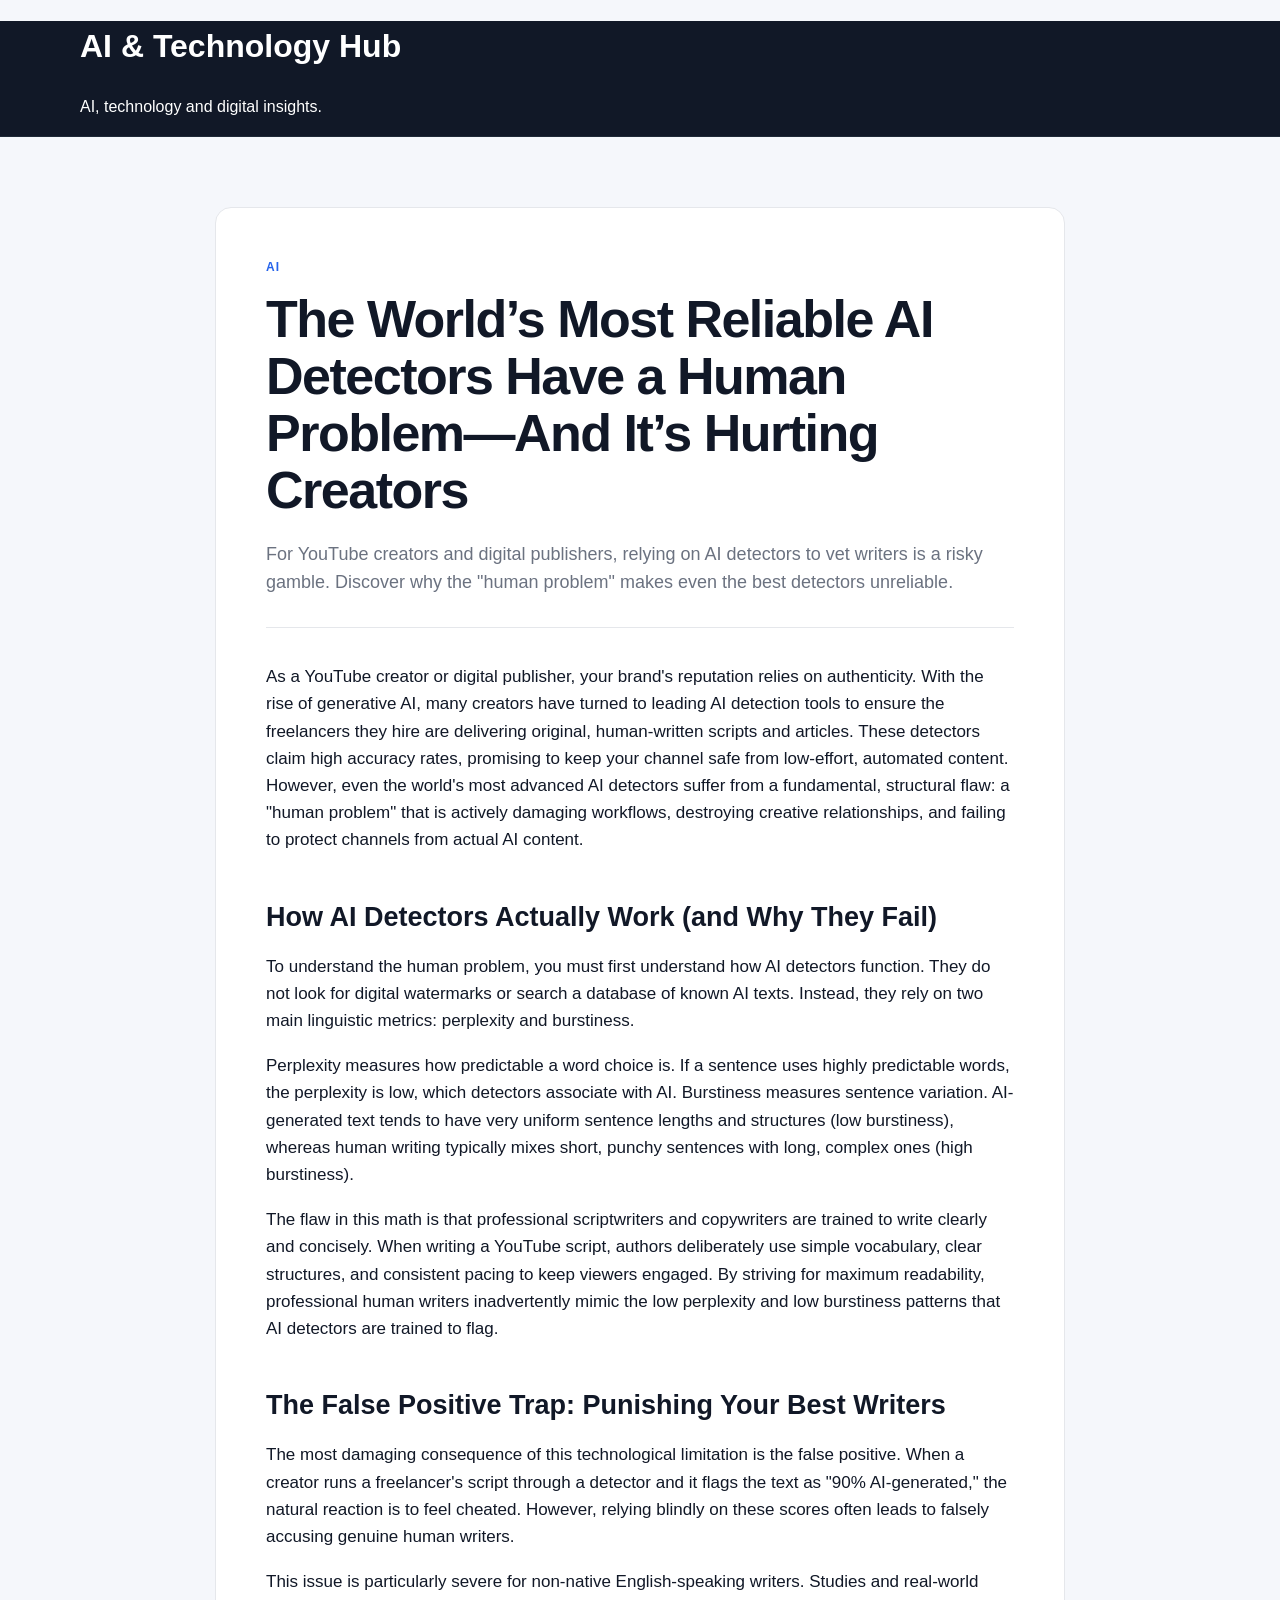
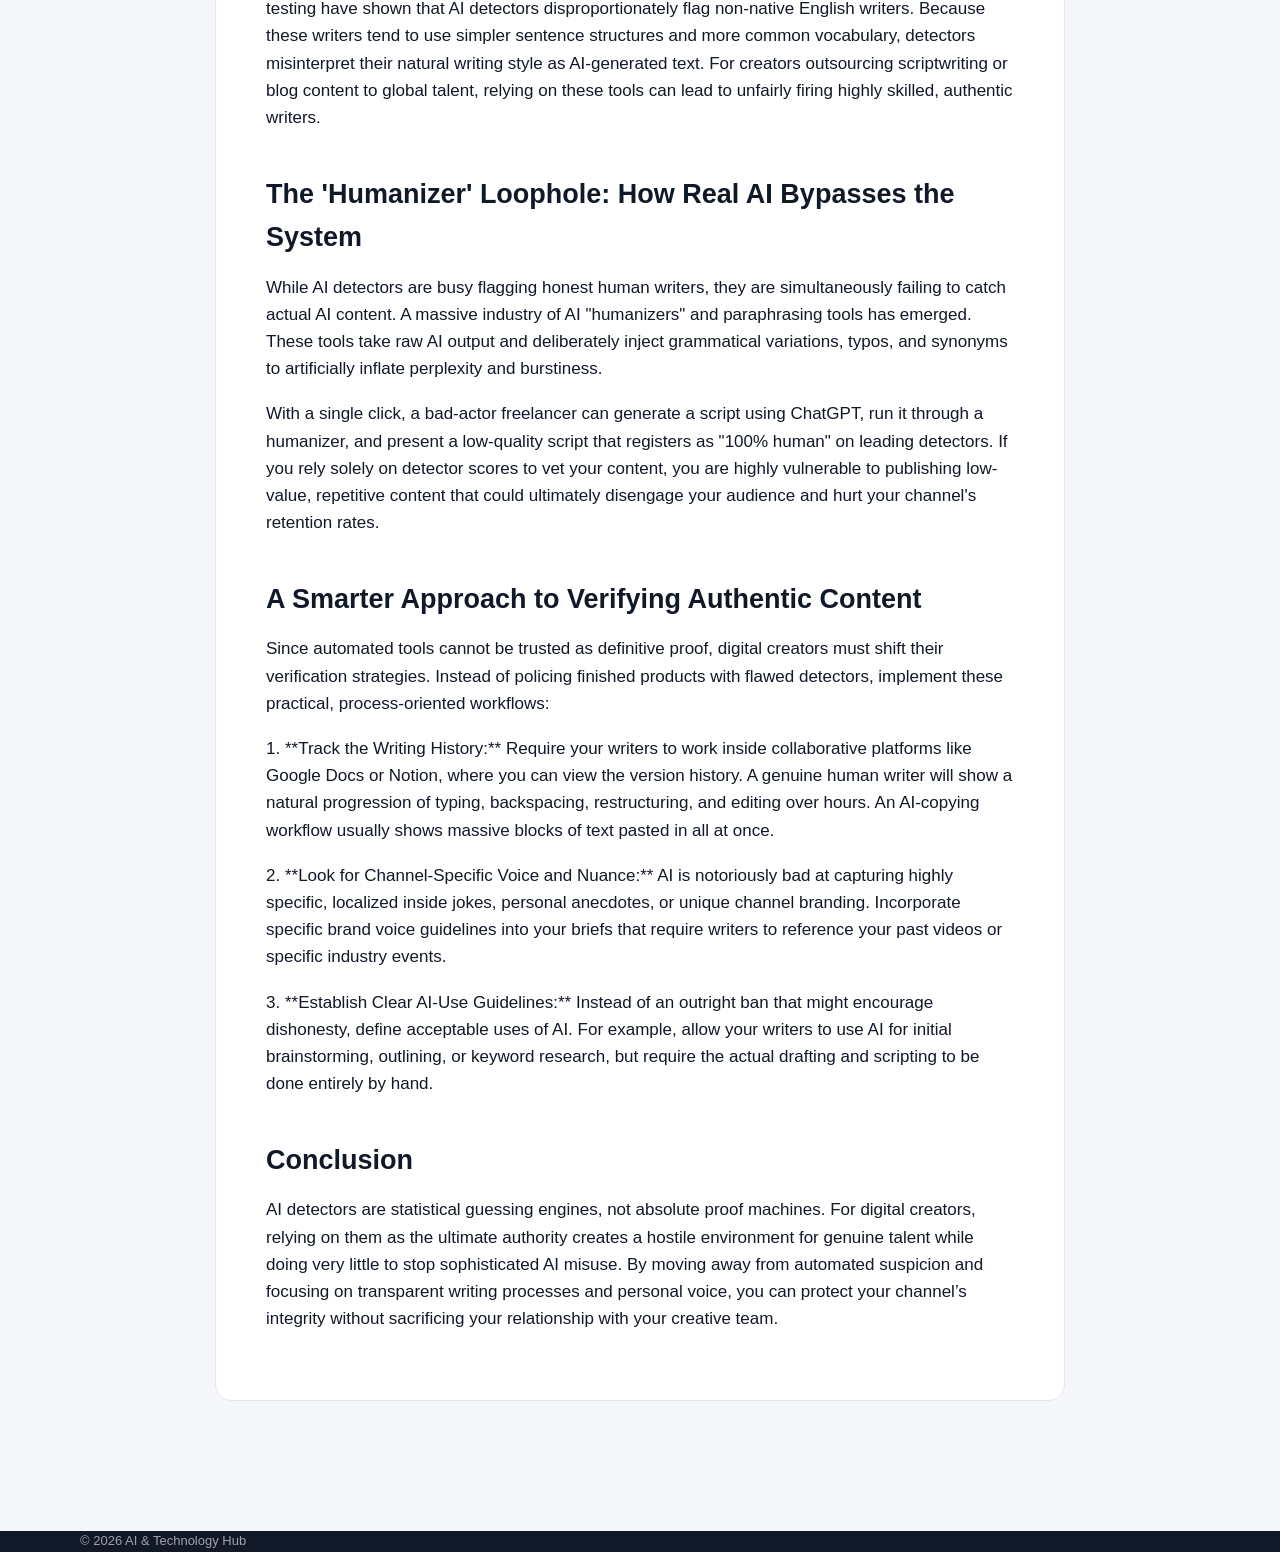
<file: posts/the-worlds-most-reliable-ai-detectors-have-a-human-problemand-its-hurting-creators.html>
<!DOCTYPE html>
<html lang="en">

<head>

    <meta charset="UTF-8">

    <meta name="viewport"
          content="width=device-width, initial-scale=1.0">

    <title>The World’s Most Reliable AI Detectors Have a Human Problem—And It’s Hurting Creators</title>

    <meta name="description"
          content="For YouTube creators and digital publishers, relying on AI detectors to vet writers is a risky gamble. Discover why the &quot;human problem&quot; makes even the best detectors unreliable.">

    <meta property="og:title"
          content="The World’s Most Reliable AI Detectors Have a Human Problem—And It’s Hurting Creators">

    <meta property="og:description"
          content="For YouTube creators and digital publishers, relying on AI detectors to vet writers is a risky gamble. Discover why the &quot;human problem&quot; makes even the best detectors unreliable.">

    <meta name="robots"
          content="index, follow">

    <link rel="stylesheet"
          href="../style.css">

</head>

<body>

<header>

    <div class="container">

        <h1>AI & Technology Hub</h1>

        <p>AI, technology and digital insights.</p>

    </div>

</header>


<main class="container article-page">

    <article>

        <div class="category">
            AI
        </div>

        <h1>The World’s Most Reliable AI Detectors Have a Human Problem—And It’s Hurting Creators</h1>

        <p class="article-description">
            For YouTube creators and digital publishers, relying on AI detectors to vet writers is a risky gamble. Discover why the &quot;human problem&quot; makes even the best detectors unreliable.
        </p>

        <div class="article-content">

            <p>
                As a YouTube creator or digital publisher, your brand&#x27;s reputation relies on authenticity. With the rise of generative AI, many creators have turned to leading AI detection tools to ensure the freelancers they hire are delivering original, human-written scripts and articles. These detectors claim high accuracy rates, promising to keep your channel safe from low-effort, automated content. However, even the world&#x27;s most advanced AI detectors suffer from a fundamental, structural flaw: a &quot;human problem&quot; that is actively damaging workflows, destroying creative relationships, and failing to protect channels from actual AI content.
            </p>

            
        <section>
            <h2>How AI Detectors Actually Work (and Why They Fail)</h2>
            <p>To understand the human problem, you must first understand how AI detectors function. They do not look for digital watermarks or search a database of known AI texts. Instead, they rely on two main linguistic metrics: perplexity and burstiness.</p>
<p>Perplexity measures how predictable a word choice is. If a sentence uses highly predictable words, the perplexity is low, which detectors associate with AI. Burstiness measures sentence variation. AI-generated text tends to have very uniform sentence lengths and structures (low burstiness), whereas human writing typically mixes short, punchy sentences with long, complex ones (high burstiness).</p>
<p>The flaw in this math is that professional scriptwriters and copywriters are trained to write clearly and concisely. When writing a YouTube script, authors deliberately use simple vocabulary, clear structures, and consistent pacing to keep viewers engaged. By striving for maximum readability, professional human writers inadvertently mimic the low perplexity and low burstiness patterns that AI detectors are trained to flag.</p>

        </section>
        
        <section>
            <h2>The False Positive Trap: Punishing Your Best Writers</h2>
            <p>The most damaging consequence of this technological limitation is the false positive. When a creator runs a freelancer&#x27;s script through a detector and it flags the text as &quot;90% AI-generated,&quot; the natural reaction is to feel cheated. However, relying blindly on these scores often leads to falsely accusing genuine human writers.</p>
<p>This issue is particularly severe for non-native English-speaking writers. Studies and real-world testing have shown that AI detectors disproportionately flag non-native English writers. Because these writers tend to use simpler sentence structures and more common vocabulary, detectors misinterpret their natural writing style as AI-generated text. For creators outsourcing scriptwriting or blog content to global talent, relying on these tools can lead to unfairly firing highly skilled, authentic writers.</p>

        </section>
        
        <section>
            <h2>The &#x27;Humanizer&#x27; Loophole: How Real AI Bypasses the System</h2>
            <p>While AI detectors are busy flagging honest human writers, they are simultaneously failing to catch actual AI content. A massive industry of AI &quot;humanizers&quot; and paraphrasing tools has emerged. These tools take raw AI output and deliberately inject grammatical variations, typos, and synonyms to artificially inflate perplexity and burstiness.</p>
<p>With a single click, a bad-actor freelancer can generate a script using ChatGPT, run it through a humanizer, and present a low-quality script that registers as &quot;100% human&quot; on leading detectors. If you rely solely on detector scores to vet your content, you are highly vulnerable to publishing low-value, repetitive content that could ultimately disengage your audience and hurt your channel&#x27;s retention rates.</p>

        </section>
        
        <section>
            <h2>A Smarter Approach to Verifying Authentic Content</h2>
            <p>Since automated tools cannot be trusted as definitive proof, digital creators must shift their verification strategies. Instead of policing finished products with flawed detectors, implement these practical, process-oriented workflows:</p>
<p>1. **Track the Writing History:** Require your writers to work inside collaborative platforms like Google Docs or Notion, where you can view the version history. A genuine human writer will show a natural progression of typing, backspacing, restructuring, and editing over hours. An AI-copying workflow usually shows massive blocks of text pasted in all at once.</p>
<p>2. **Look for Channel-Specific Voice and Nuance:** AI is notoriously bad at capturing highly specific, localized inside jokes, personal anecdotes, or unique channel branding. Incorporate specific brand voice guidelines into your briefs that require writers to reference your past videos or specific industry events.</p>
<p>3. **Establish Clear AI-Use Guidelines:** Instead of an outright ban that might encourage dishonesty, define acceptable uses of AI. For example, allow your writers to use AI for initial brainstorming, outlining, or keyword research, but require the actual drafting and scripting to be done entirely by hand.</p>

        </section>
        

            <section>

                <h2>Conclusion</h2>

                <p>
                    AI detectors are statistical guessing engines, not absolute proof machines. For digital creators, relying on them as the ultimate authority creates a hostile environment for genuine talent while doing very little to stop sophisticated AI misuse. By moving away from automated suspicion and focusing on transparent writing processes and personal voice, you can protect your channel’s integrity without sacrificing your relationship with your creative team.
                </p>

            </section>

        </div>

    </article>

</main>


<footer>

    <div class="container">

        <p>
            © 2026 AI & Technology Hub
        </p>

    </div>

</footer>

</body>

</html>
</file>
<file: style.css>
* {
    box-sizing: border-box;
}

html {
    scroll-behavior: smooth;
}

body {
    margin: 0;
    font-family: Arial, Helvetica, sans-serif;
    background: #f5f7fb;
    color: #111827;
    line-height: 1.6;
}

.container {
    width: min(1120px, 92%);
    margin: 0 auto;
}

/* =========================
   HEADER
========================= */

header {
    background: #111827;
    color: white;
    border-bottom: 1px solid #1f2937;
}

.header-inner {
    min-height: 72px;
    display: flex;
    align-items: center;
    justify-content: space-between;
    gap: 30px;
}

.logo {
    color: white;
    text-decoration: none;
    font-size: 22px;
    font-weight: 800;
    letter-spacing: -0.5px;
}

.logo span {
    color: #60a5fa;
}

nav {
    display: flex;
    gap: 24px;
}

nav a {
    color: #d1d5db;
    text-decoration: none;
    font-size: 14px;
    font-weight: 600;
}

nav a:hover {
    color: white;
}

/* =========================
   HERO
========================= */

.hero {
    padding: 90px 0 70px;
    text-align: center;
}

.hero-label {
    display: inline-block;
    padding: 6px 12px;
    margin-bottom: 18px;
    border-radius: 999px;
    background: #dbeafe;
    color: #1d4ed8;
    font-size: 12px;
    font-weight: 700;
    text-transform: uppercase;
    letter-spacing: 1px;
}

.hero h1 {
    max-width: 800px;
    margin: 0 auto 18px;
    font-size: clamp(38px, 6vw, 64px);
    line-height: 1.05;
    letter-spacing: -2px;
}

.hero p {
    max-width: 650px;
    margin: 0 auto;
    color: #6b7280;
    font-size: 18px;
}

/* =========================
   ARTICLES
========================= */

.section-header {
    display: flex;
    align-items: center;
    justify-content: space-between;
    margin-bottom: 28px;
}

.section-header h2 {
    margin: 0;
    font-size: 28px;
    letter-spacing: -0.5px;
}

.articles {
    display: grid;
    grid-template-columns: repeat(3, 1fr);
    gap: 24px;
    padding-bottom: 80px;
}

.card {
    display: flex;
    flex-direction: column;
    background: white;
    border: 1px solid #e5e7eb;
    border-radius: 14px;
    padding: 26px;
    min-height: 260px;
    transition: transform 0.2s ease, box-shadow 0.2s ease;
}

.card:hover {
    transform: translateY(-4px);
    box-shadow: 0 15px 35px rgba(0, 0, 0, 0.08);
}

.card-category {
    color: #2563eb;
    font-size: 12px;
    font-weight: 800;
    text-transform: uppercase;
    letter-spacing: 1px;
    margin-bottom: 14px;
}

.card h3 {
    margin: 0 0 12px;
    font-size: 21px;
    line-height: 1.3;
}

.card p {
    margin: 0 0 24px;
    color: #6b7280;
    font-size: 14px;
}

.card a {
    margin-top: auto;
    color: #2563eb;
    text-decoration: none;
    font-weight: 700;
    font-size: 14px;
}

.card a:hover {
    text-decoration: underline;
}

/* =========================
   ARTICLE PAGE
========================= */

.article-page {
    max-width: 850px;
    padding: 70px 0;
}

.article-page article {
    background: white;
    padding: 50px;
    border-radius: 16px;
    border: 1px solid #e5e7eb;
}

.category {
    color: #2563eb;
    font-size: 12px;
    font-weight: 800;
    text-transform: uppercase;
    letter-spacing: 1px;
    margin-bottom: 14px;
}

.article-page h1 {
    margin: 0 0 20px;
    font-size: clamp(34px, 5vw, 52px);
    line-height: 1.1;
    letter-spacing: -1.5px;
}

.article-description {
    color: #6b7280;
    font-size: 18px;
    border-bottom: 1px solid #e5e7eb;
    padding-bottom: 30px;
    margin-bottom: 35px;
}

.article-content {
    font-size: 17px;
}

.article-content h2 {
    margin-top: 42px;
    margin-bottom: 14px;
    font-size: 27px;
}

.article-content p {
    margin: 0 0 18px;
}

/* =========================
   FOOTER
========================= */

footer {
    background: #111827;
    color: #9ca3af;
    margin-top: 60px;
}

.footer-inner {
    padding: 30px 0;
    display: flex;
    justify-content: space-between;
    gap: 20px;
}

footer p {
    margin: 0;
    font-size: 13px;
}

/* =========================
   MOBILE
========================= */

@media (max-width: 800px) {

    .header-inner {
        flex-direction: column;
        justify-content: center;
        padding: 20px 0;
    }

    nav {
        gap: 16px;
        flex-wrap: wrap;
        justify-content: center;
    }

    .hero {
        padding: 60px 0 50px;
    }

    .articles {
        grid-template-columns: 1fr;
    }

    .article-page article {
        padding: 28px;
    }

    .footer-inner {
        flex-direction: column;
    }
}

/* =========================================================
   BLOG IMAGES
   ========================================================= */

.article-hero-image {
    margin: 40px 0;
    width: 100%;
}

.article-hero-image img {
    display: block;
    width: 100%;
    max-height: 520px;
    object-fit: cover;
    border-radius: 18px;
}

.article-hero-image figcaption {
    margin-top: 10px;
    font-size: 13px;
    color: #777;
}

.article-hero-image figcaption a {
    color: inherit;
    text-decoration: underline;
}


/* =========================================================
   HOMEPAGE CARD IMAGES
   ========================================================= */

.card-image {
    width: 100%;
    height: 210px;
    overflow: hidden;
    background: #eef2f7;
}

.card-image img {
    width: 100%;
    height: 100%;
    object-fit: cover;
    display: block;
    transition: transform 0.35s ease;
}

.card:hover .card-image img {
    transform: scale(1.05);
}

.card-image-placeholder {
    width: 100%;
    height: 100%;
    display: flex;
    align-items: center;
    justify-content: center;
    font-weight: 700;
    font-size: 18px;
    background: linear-gradient(
        135deg,
        #e8eef7,
        #d7e1ef
    );
    color: #24344d;
}


/* =========================================================
   ARTICLE CONTENT
   ========================================================= */

.article-content {
    max-width: 820px;
    margin: 0 auto;
}

.article-introduction {
    font-size: 20px;
    line-height: 1.8;
    font-weight: 500;
}

.article-section {
    margin-top: 42px;
}

.article-section h2 {
    font-size: 28px;
    margin-bottom: 15px;
}

.article-section p {
    font-size: 17px;
    line-height: 1.8;
}


/* =========================================================
   MOBILE
   ========================================================= */

@media (max-width: 700px) {

    .article-hero-image {
        margin: 25px 0;
    }

    .article-hero-image img {
        max-height: 320px;
        border-radius: 12px;
    }

    .card-image {
        height: 190px;
    }

}
</file>
